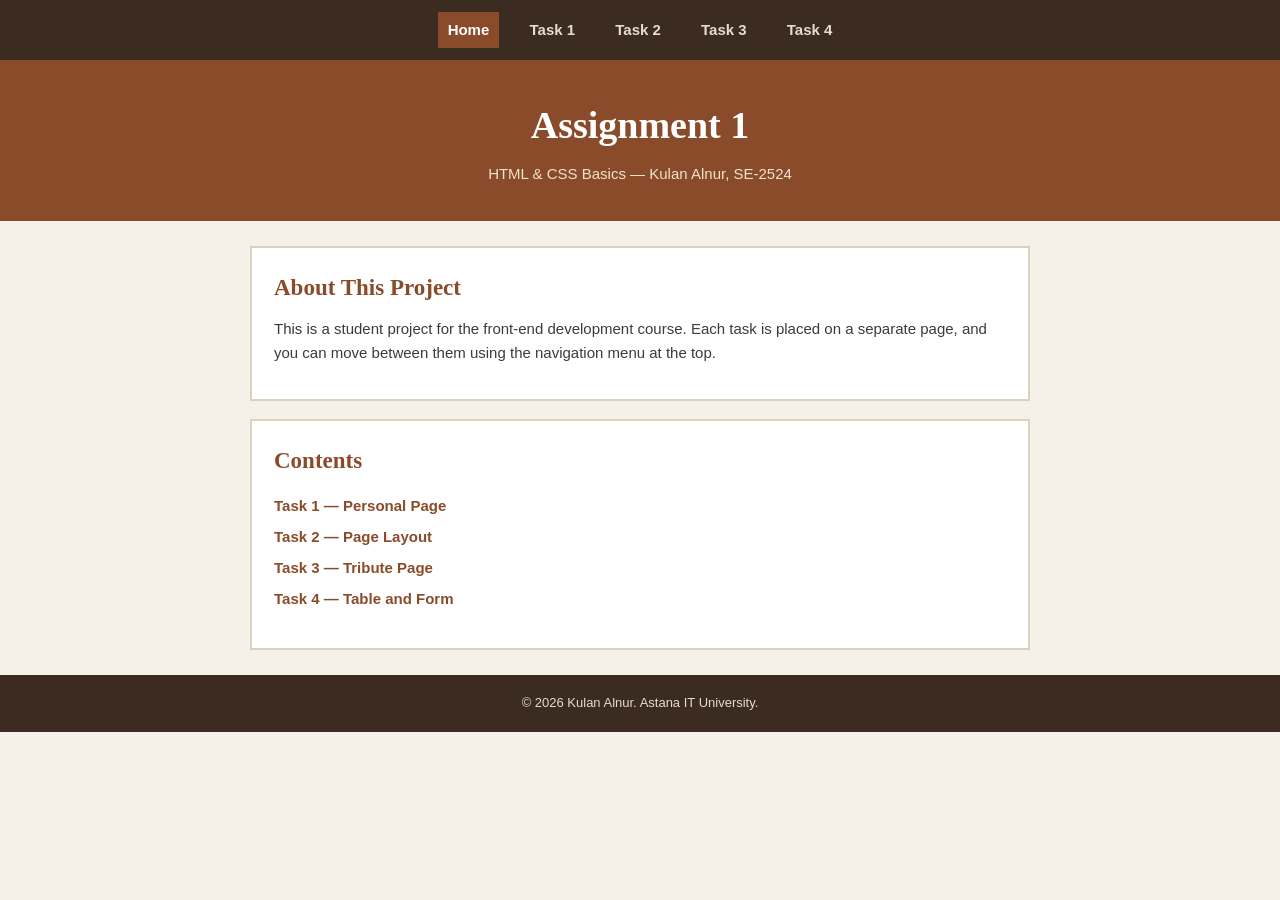
<file: index.html>
<!doctype html>
<html lang="en">
  <head>
    <meta charset="UTF-8" />
    <meta name="viewport" content="width=device-width, initial-scale=1.0" />
    <title>Assignment 1 — Kulan Alnur</title>
    <link rel="stylesheet" href="task1/styles.css" />
  </head>
  <body>
    <nav class="navbar">
      <span class="nav-link nav-active">Home</span>
      <a class="nav-link" href="task1/index.html">Task 1</a>
      <a class="nav-link" href="task2/index.html">Task 2</a>
      <a class="nav-link" href="exercise1/index.html">Task 3</a>
      <a class="nav-link" href="task4/index.html">Task 4</a>
    </nav>

    <header class="header">
      <h1 id="page-title">Assignment 1</h1>
      <p class="subtitle">HTML &amp; CSS Basics — Kulan Alnur, SE-2524</p>
    </header>

    <main class="content">
      <section class="card">
        <h2>About This Project</h2>
        <p>
          This is a student project for the front-end development course. Each
          task is placed on a separate page, and you can move between them using
          the navigation menu at the top.
        </p>
      </section>

      <section class="card">
        <h2>Contents</h2>
        <ul class="links">
          <li><a href="task1/index.html">Task 1 — Personal Page</a></li>
          <li><a href="task2/index.html">Task 2 — Page Layout</a></li>
          <li><a href="exercise1/index.html">Task 3 — Tribute Page</a></li>
          <li><a href="task4/index.html">Task 4 — Table and Form</a></li>
        </ul>
      </section>
    </main>

    <footer class="footer">
      <p>&copy; 2026 Kulan Alnur. Astana IT University.</p>
    </footer>
  </body>
</html>
</file>
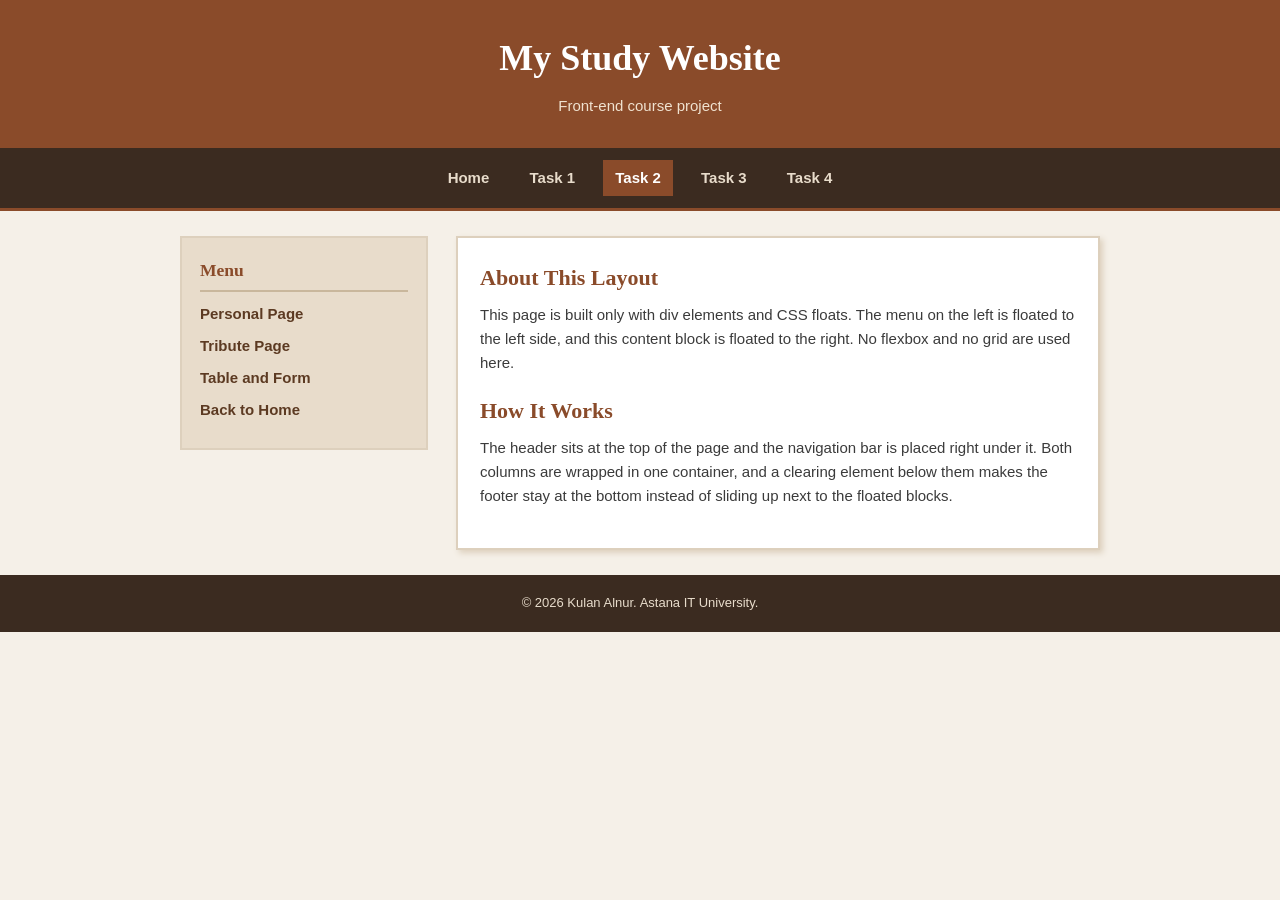
<file: task2/index.html>
<!doctype html>
<html lang="en">
  <head>
    <meta charset="UTF-8" />
    <meta name="viewport" content="width=device-width, initial-scale=1.0" />
    <title>Task 2 — Page Layout</title>
    <link rel="stylesheet" href="styles.css" />
  </head>
  <body>
    <div class="header">
      <h1 id="site-title">My Study Website</h1>
      <p class="tagline">Front-end course project</p>
    </div>

    <div class="navbar">
      <a class="nav-link" href="../index.html">Home</a>
      <a class="nav-link" href="../task1/index.html">Task 1</a>
      <span class="nav-link nav-active">Task 2</span>
      <a class="nav-link" href="../exercise1/index.html">Task 3</a>
      <a class="nav-link" href="../task4/index.html">Task 4</a>
    </div>

    <div class="wrapper">
      <div class="sidebar">
        <h3>Menu</h3>
        <ul class="menu-list">
          <li><a href="../task1/index.html">Personal Page</a></li>
          <li><a href="../exercise1/index.html">Tribute Page</a></li>
          <li><a href="../task4/index.html">Table and Form</a></li>
          <li><a href="../index.html">Back to Home</a></li>
        </ul>
      </div>

      <div class="aside">
        <h2>About This Layout</h2>
        <p>
          This page is built only with div elements and CSS floats. The menu on
          the left is floated to the left side, and this content block is
          floated to the right. No flexbox and no grid are used here.
        </p>

        <h2>How It Works</h2>
        <p>
          The header sits at the top of the page and the navigation bar is
          placed right under it. Both columns are wrapped in one container, and
          a clearing element below them makes the footer stay at the bottom
          instead of sliding up next to the floated blocks.
        </p>
      </div>

      <div class="clear"></div>
    </div>

    <div class="footer">
      <p>&copy; 2026 Kulan Alnur. Astana IT University.</p>
    </div>
  </body>
</html>
</file>
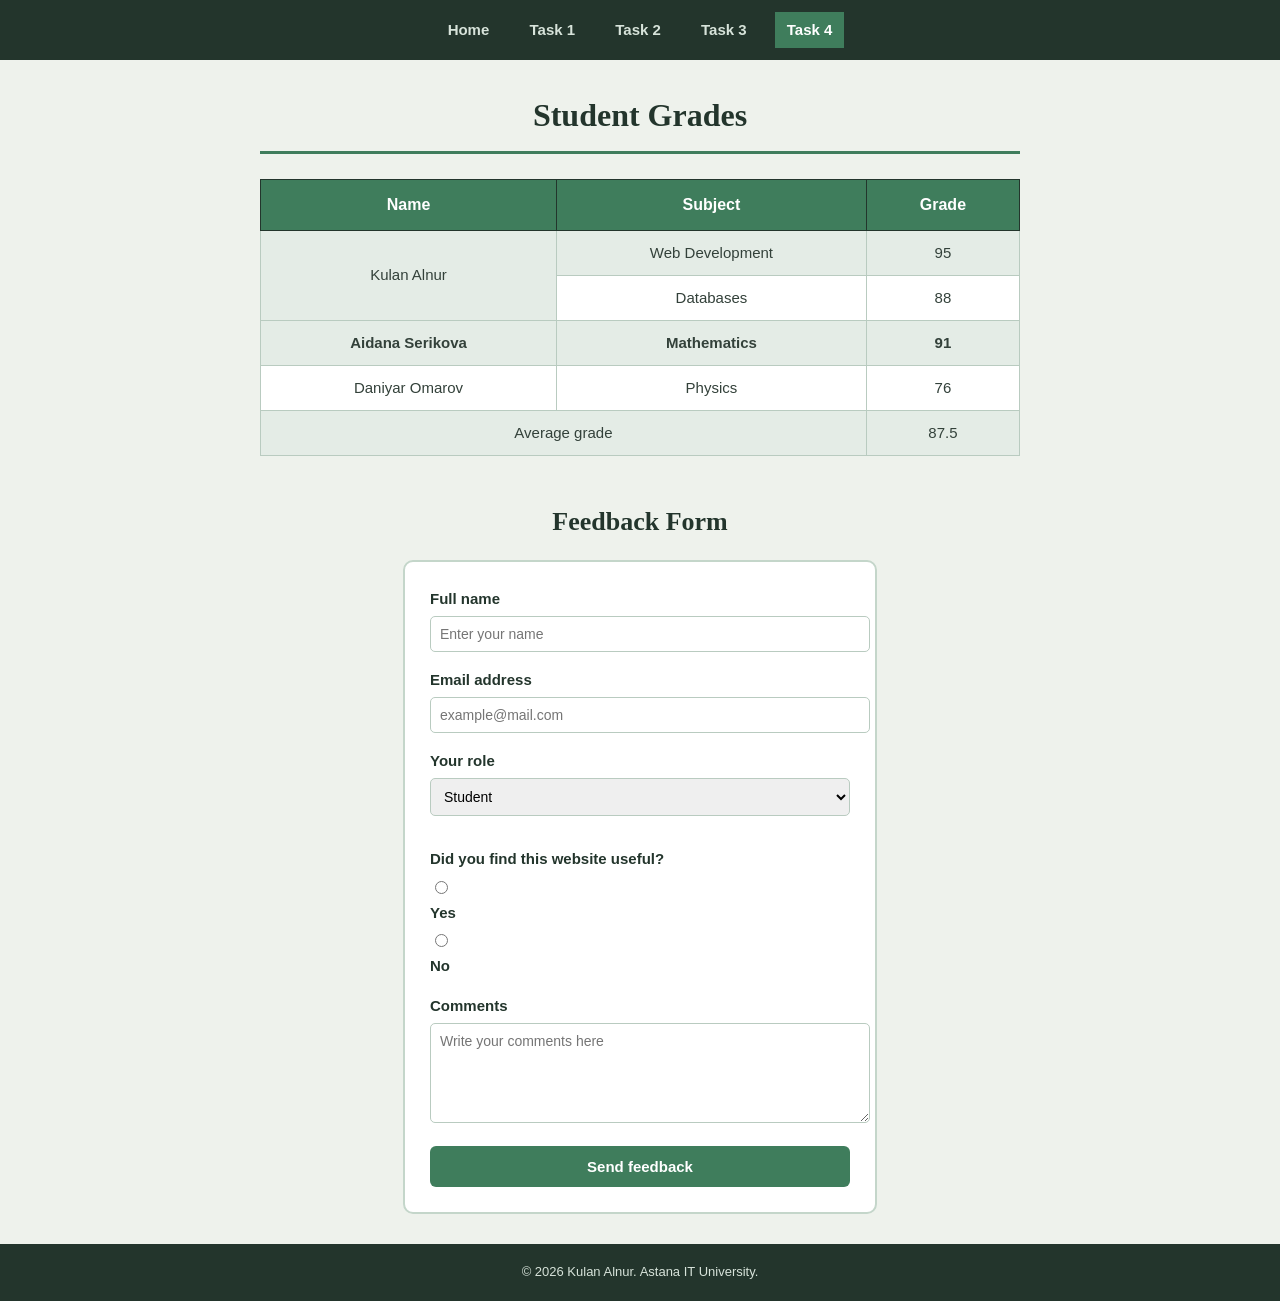
<file: task4/index.html>
<!doctype html>
<html lang="en">
  <head>
    <meta charset="UTF-8" />
    <meta name="viewport" content="width=device-width, initial-scale=1.0" />
    <title>Task 4 — Table and Form</title>
    <link rel="stylesheet" href="styles.css" />
  </head>
  <body>
    <div class="navbar">
      <a class="nav-link" href="../index.html">Home</a>
      <a class="nav-link" href="../task1/index.html">Task 1</a>
      <a class="nav-link" href="../task2/index.html">Task 2</a>
      <a class="nav-link" href="../exercise1/index.html">Task 3</a>
      <span class="nav-link nav-active">Task 4</span>
    </div>

    <div class="container">
      <h1 id="page-heading">Student Grades</h1>

      <table class="grades-table">
        <tr>
          <th>Name</th>
          <th>Subject</th>
          <th>Grade</th>
        </tr>
        <tr>
          <td rowspan="2">Kulan Alnur</td>
          <td>Web Development</td>
          <td>95</td>
        </tr>
        <tr>
          <td>Databases</td>
          <td>88</td>
        </tr>
        <tr class="highlight-row">
          <td>Aidana Serikova</td>
          <td>Mathematics</td>
          <td>91</td>
        </tr>
        <tr>
          <td>Daniyar Omarov</td>
          <td>Physics</td>
          <td>76</td>
        </tr>
        <tr>
          <td colspan="2">Average grade</td>
          <td>87.5</td>
        </tr>
      </table>

      <h2 class="form-heading">Feedback Form</h2>

      <form id="feedback-form" action="#">
        <label for="name">Full name</label>
        <input
          type="text"
          id="name"
          name="name"
          placeholder="Enter your name"
        />

        <label for="email">Email address</label>
        <input
          type="email"
          id="email"
          name="email"
          placeholder="example@mail.com"
        />

        <label for="role">Your role</label>
        <select id="role" name="role">
          <option value="student">Student</option>
          <option value="teacher">Teacher</option>
          <option value="other">Other</option>
        </select>

        <p class="question">Did you find this website useful?</p>
        <div class="radio-group">
          <input type="radio" id="yes" name="useful" value="yes" />
          <label class="radio-label" for="yes">Yes</label>

          <input type="radio" id="no" name="useful" value="no" />
          <label class="radio-label" for="no">No</label>
        </div>

        <label for="comments">Comments</label>
        <textarea
          id="comments"
          name="comments"
          rows="5"
          placeholder="Write your comments here"
        ></textarea>

        <button class="submit-btn" type="submit">Send feedback</button>
      </form>
    </div>

    <div class="footer">
      <p>&copy; 2026 Kulan Alnur. Astana IT University.</p>
    </div>
  </body>
</html>
</file>
<file: task1/styles.css>
body {
  background-color: #f5f0e8;
  font-family: Verdana, Arial, sans-serif;
  font-size: 15px;
  color: #3b3b3b;
  line-height: 1.6;
  margin: 0;
  padding: 0;
}

h2 {
  font-family: Georgia, serif;
  font-size: 23px;
  color: #8a4b2a;
  margin-top: 0;
  margin-bottom: 10px;
}

p {
  margin-top: 0;
  margin-bottom: 12px;
}

#page-title {
  font-family: Georgia, serif;
  font-size: 38px;
  color: #ffffff;
  margin: 0;
  padding-bottom: 6px;
}

.navbar {
  background-color: #3b2b20;
  padding: 12px;
  text-align: center;
}

.nav-link {
  display: inline-block;
  color: #e8dccb;
  text-decoration: none;
  font-weight: bold;
  margin-left: 8px;
  margin-right: 8px;
  padding: 6px 10px;
}

.nav-link:hover {
  background-color: #8a4b2a;
  color: #ffffff;
}

.header {
  background-color: #8a4b2a;
  color: #ffffff;
  padding: 35px 20px;
  text-align: center;
}

.subtitle {
  color: #f0e2d0;
  font-size: 15px;
  margin: 0;
}

.content {
  max-width: 780px;
  margin-top: 25px;
  margin-bottom: 25px;
  margin-left: auto;
  margin-right: auto;
  padding-left: 15px;
  padding-right: 15px;
}

.card {
  background-color: #ffffff;
  border: 2px solid #ddd0bd;
  padding: 22px;
  margin-bottom: 18px;
}

.profile-card {
  text-align: center;
}

.avatar {
  max-width: 170px;
  width: 100%;
  border-radius: 12px;
  border: 3px solid #8a4b2a;
  margin-bottom: 12px;
}

.profile-name {
  margin-bottom: 4px;
}

.profile-group {
  color: #7a6a5c;
  font-weight: bold;
  margin-bottom: 10px;
}

.profile-about {
  max-width: 440px;
  margin-left: auto;
  margin-right: auto;
}

.goals li {
  margin-bottom: 7px;
}

.hobbies {
  list-style-type: square;
}

.hobbies li {
  margin-bottom: 7px;
}

.links {
  list-style-type: none;
  padding-left: 0;
}

.links li {
  margin-bottom: 7px;
}

.links a {
  color: #8a4b2a;
  text-decoration: none;
  font-weight: bold;
}

.links a:hover {
  color: #3b2b20;
  text-decoration: underline;
}

.footer {
  background-color: #3b2b20;
  color: #e8dccb;
  text-align: center;
  padding: 18px;
}

.footer p {
  margin: 0;
  font-size: 13px;
}

@media (max-width: 600px) {
  #page-title {
    font-size: 26px;
  }

  .nav-link {
    display: block;
    margin-top: 5px;
    margin-bottom: 5px;
  }

  .card {
    padding: 14px;
  }
}

.nav-active {
  background-color: #8a4b2a;
  color: #ffffff;
}
</file>
<file: task2/styles.css>
* {
  box-sizing: border-box;
}

body {
  background-color: #f5f0e8;
  font-family: Verdana, Arial, sans-serif;
  font-size: 15px;
  color: #3b3b3b;
  line-height: 1.6;
  margin: 0;
  padding: 0;
}

.header {
  background-color: #8a4b2a;
  color: #ffffff;
  padding: 30px 20px;
  text-align: center;
}

#site-title {
  font-family: Georgia, serif;
  font-size: 36px;
  margin: 0;
}

.tagline {
  color: #f0e2d0;
  margin: 6px 0 0 0;
}

.navbar {
  background-color: #3b2b20;
  padding: 12px;
  text-align: center;
  border-bottom: 3px solid #8a4b2a;
}

.nav-link {
  display: inline-block;
  color: #e8dccb;
  text-decoration: none;
  font-weight: bold;
  margin-left: 6px;
  margin-right: 6px;
  padding: 6px 12px;
}

.nav-link:hover {
  background-color: #8a4b2a;
  color: #ffffff;
}

.nav-active {
  background-color: #8a4b2a;
  color: #ffffff;
}

.wrapper {
  max-width: 950px;
  margin-left: auto;
  margin-right: auto;
  padding: 25px 15px;
}

.sidebar {
  float: left;
  width: 27%;
  background-color: #e8dccb;
  border: 2px solid #ddd0bd;
  padding: 18px;
}

.sidebar h3 {
  font-family: Georgia, serif;
  color: #8a4b2a;
  margin-top: 0;
  margin-bottom: 10px;
  border-bottom: 2px solid #c9b79c;
  padding-bottom: 6px;
}

.menu-list {
  list-style-type: none;
  margin: 0;
  padding: 0;
}

.menu-list li {
  margin-bottom: 8px;
}

.menu-list a {
  color: #5c3a22;
  text-decoration: none;
  font-weight: bold;
}

.menu-list a:hover {
  color: #8a4b2a;
  text-decoration: underline;
}

.aside {
  float: right;
  width: 70%;
  background-color: #ffffff;
  border: 2px solid #ddd0bd;
  padding: 22px;
  box-shadow: 3px 3px 6px #ddd0bd;
}

.aside h2 {
  font-family: Georgia, serif;
  font-size: 22px;
  color: #8a4b2a;
  margin-top: 0;
  margin-bottom: 8px;
}

.aside p {
  margin-top: 0;
  margin-bottom: 18px;
}

.clear {
  clear: both;
}

.footer {
  background-color: #3b2b20;
  color: #e8dccb;
  text-align: center;
  padding: 18px;
}

.footer p {
  margin: 0;
  font-size: 13px;
}

@media (max-width: 700px) {
  #site-title {
    font-size: 26px;
  }

  .nav-link {
    display: block;
    margin-top: 5px;
    margin-bottom: 5px;
  }

  .sidebar {
    float: none;
    width: 100%;
    margin-bottom: 18px;
  }

  .aside {
    float: none;
    width: 100%;
  }
}
</file>
<file: task4/styles.css>
body {
  background-color: #eef2ec;
  font-family: Verdana, Arial, sans-serif;
  font-size: 15px;
  color: #33413a;
  line-height: 1.6;
  margin: 0;
  padding: 0;
}

.navbar {
  background-color: #23352c;
  padding: 12px;
  text-align: center;
}

.nav-link {
  display: inline-block;
  color: #d7e3da;
  text-decoration: none;
  font-weight: bold;
  margin-left: 6px;
  margin-right: 6px;
  padding: 6px 12px;
}

.nav-link:hover {
  background-color: #3f7d5c;
  color: #ffffff;
}

.nav-active {
  background-color: #3f7d5c;
  color: #ffffff;
}

.container {
  max-width: 760px;
  margin-left: auto;
  margin-right: auto;
  padding: 30px 15px;
}

#page-heading {
  font-family: Georgia, serif;
  font-size: 32px;
  color: #23352c;
  text-align: center;
  border-bottom: 3px solid #3f7d5c;
  padding-bottom: 10px;
  margin-top: 0;
  margin-bottom: 25px;
}

.grades-table {
  width: 100%;
  border-collapse: collapse;
  margin-bottom: 45px;
  background-color: #ffffff;
}

.grades-table th {
  background-color: #3f7d5c;
  color: #ffffff;
  border: 1px solid #23352c;
  padding: 12px;
  text-align: center;
  font-size: 16px;
}

.grades-table td {
  border: 1px solid #b9cbc0;
  padding: 10px;
  text-align: center;
}

.grades-table tr:nth-child(even) {
  background-color: #e4ece6;
}

.highlight-row {
  background-color: #f7e2b5;
  font-weight: bold;
}

.form-heading {
  font-family: Georgia, serif;
  font-size: 26px;
  color: #23352c;
  text-align: center;
  margin-bottom: 18px;
}

#feedback-form {
  width: 420px;
  max-width: 100%;
  margin-left: auto;
  margin-right: auto;
  background-color: #ffffff;
  border: 2px solid #c4d6ca;
  border-radius: 10px;
  padding: 25px;
}

#feedback-form label {
  display: block;
  font-weight: bold;
  color: #23352c;
  margin-bottom: 5px;
}

#feedback-form input[type="text"],
#feedback-form input[type="email"],
#feedback-form select,
#feedback-form textarea {
  width: 100%;
  padding: 9px;
  border: 1px solid #b9cbc0;
  border-radius: 5px;
  font-family: Verdana, Arial, sans-serif;
  font-size: 14px;
  margin-bottom: 16px;
}

.question {
  font-weight: bold;
  color: #23352c;
  margin-bottom: 6px;
}

.radio-group {
  margin-bottom: 16px;
}

.radio-label {
  display: inline;
  font-weight: normal;
  margin-right: 18px;
}

.submit-btn {
  display: block;
  width: 100%;
  background-color: #3f7d5c;
  color: #ffffff;
  font-family: Verdana, Arial, sans-serif;
  font-size: 15px;
  font-weight: bold;
  border: none;
  border-radius: 6px;
  padding: 12px;
  cursor: pointer;
}

.submit-btn:hover {
  background-color: #23352c;
}

.footer {
  background-color: #23352c;
  color: #d7e3da;
  text-align: center;
  padding: 18px;
}

.footer p {
  margin: 0;
  font-size: 13px;
}

@media (max-width: 600px) {
  #page-heading {
    font-size: 24px;
  }

  .nav-link {
    display: block;
    margin-top: 5px;
    margin-bottom: 5px;
  }

  .grades-table th,
  .grades-table td {
    padding: 7px;
    font-size: 13px;
  }
}
</file>
